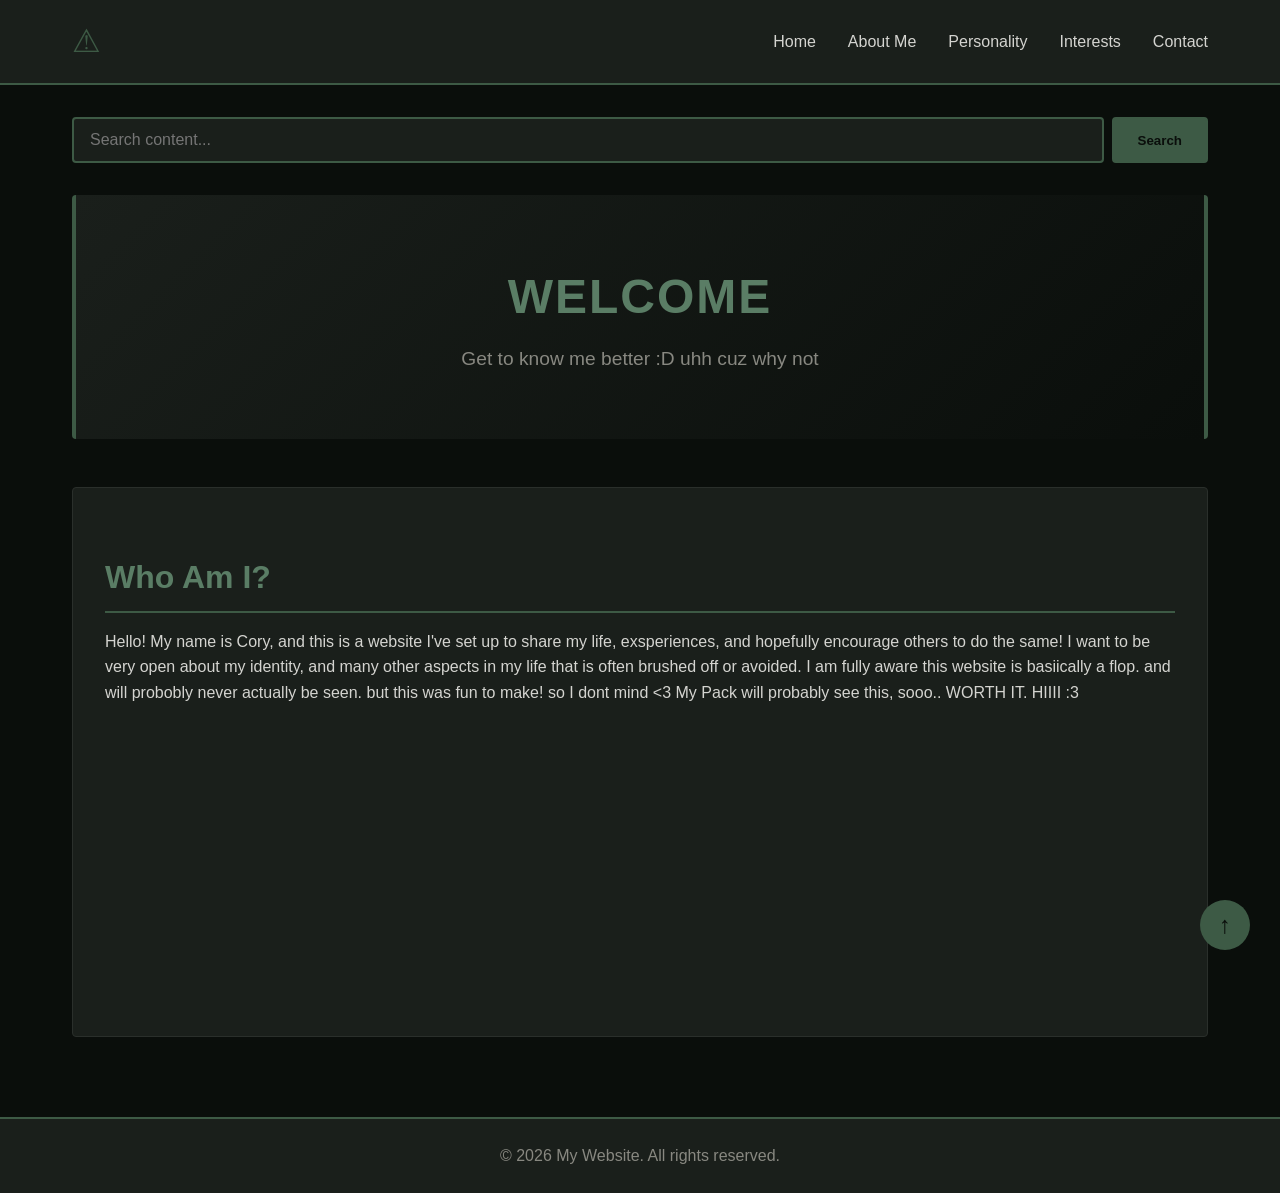
<file: index.html>
<!DOCTYPE html>
<html lang="en">
<head>
    <meta charset="UTF-8">
    <meta name="viewport" content="width=device-width, initial-scale=1.0">
    <title>Home - My Website</title>
    <link rel="stylesheet" href="css/style.css">
    <link rel="stylesheet" href="css/animations.css">
</head>
<body>
    <!-- LOADING ANIMATION -->
    <div class="loader">
        <div class="loader-spinner"></div>
    </div>

    <!-- NAVIGATION WITH MOBILE MENU -->
    <nav class="navbar">
        <div class="nav-container">
            <a href="index.html" class="logo">⚠︎</a>
            <button class="menu-btn">
                <span></span>
                <span></span>
                <span></span>
            </button>
            <ul class="nav-menu">
                <li><a href="index.html" class="nav-link active">Home</a></li>
                <li><a href="about.html" class="nav-link">About Me</a></li>
                <li><a href="personality.html" class="nav-link">Personality</a></li>
                <li><a href="interests.html" class="nav-link">Interests</a></li>
                <li><a href="contact.html" class="nav-link">Contact</a></li>
            </ul>
        </div>
    </nav>

    <main class="container">
        <!-- SEARCH BAR -->
        <div class="search-container">
            <input type="text" class="search-input" placeholder="Search content...">
            <button class="search-btn">Search</button>
            <div class="search-results"></div>
        </div>

        <!-- TABLE OF CONTENTS -->
        <div class="Table of contents"></div>

        <section class="hero">
            <h1>Welcome</h1>
            <p>Get to know me better :D 
            uhh cuz why not </p>
        </section>

        <section id="who-am-i" class="content">
            <h2>Who Am I?</h2>
            <p>Hello! My name is Cory, and this is a website I've set up to share my life, exsperiences, and hopefully encourage others to do the same! 
            I want to be very open about my identity, and many other aspects in my life that is often brushed off or avoided.
            
            I am fully aware this website is basiically a flop. and will probobly never actually be seen. but this was fun to make!
            so I dont mind <3 
            
            My Pack will probably see this, sooo.. WORTH IT. 
            
            HIIII :3 </p>
            
            <div class="quick-nav">
                <div class="card">
                    <h3>Learn About Me</h3>
                    <p>My story, identity, and background ^^ </p>
                    <a href="about.html" class="btn">Read More</a>
                </div>
                <div class="card">
                    <h3> My Personality</h3>
                    <p>Understand how I see myself and what I value :) </p>
                    <a href="personality.html" class="btn">Explore</a>
                </div>
                <div class="card">
                    <h3> My Interests</h3>
                    <p>Check out what I'm passionate about :3 </p>
                    <a href="interests.html" class="btn">Discover</a>
                </div>
            </div>
        </section>
    </main>

    <!-- BACK TO TOP BUTTON -->
    <button class="back-to-top">↑</button>

    <footer>
        <p>&copy; 2026 My Website. All rights reserved.</p>
    </footer>

    <!-- SCRIPTS -->
    <script src="js/script.js"></script>
</body>
</html>
</file>
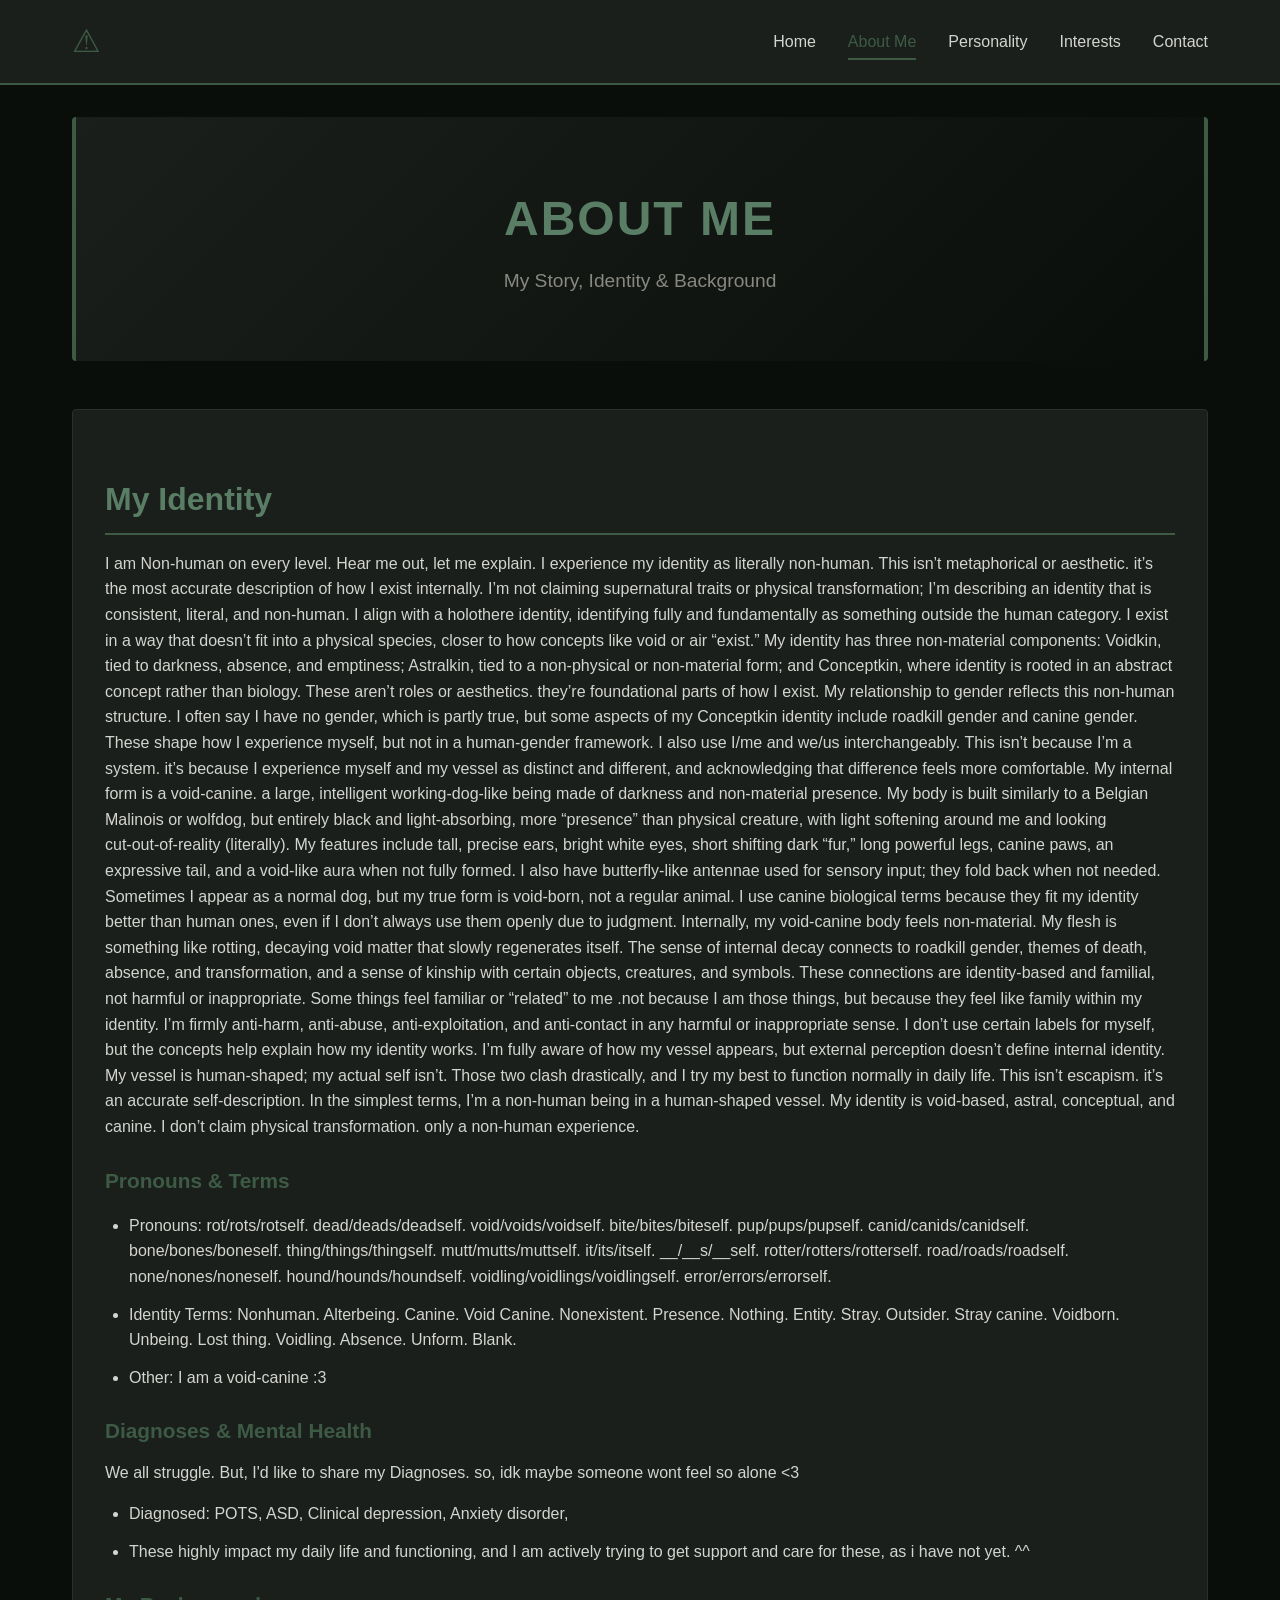
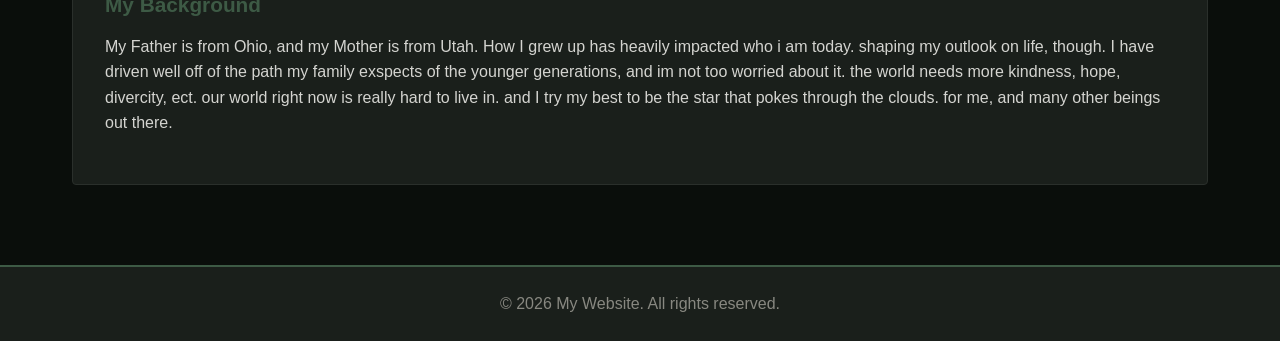
<file: about.html>
<!DOCTYPE html>
<html lang="en">
<head>
    <meta charset="UTF-8">
    <meta name="viewport" content="width=device-width, initial-scale=1.0">
    <title>About Me</title>
    <link rel="stylesheet" href="css/style.css">
</head>
<body>
    <nav class="navbar">
        <div class="nav-container">
            <a href="index.html" class="logo">⚠︎</a>
            <ul class="nav-menu">
                <li><a href="index.html" class="nav-link">Home</a></li>
                <li><a href="about.html" class="nav-link active">About Me</a></li>
                <li><a href="personality.html" class="nav-link">Personality</a></li>
                <li><a href="interests.html" class="nav-link">Interests</a></li>
                <li><a href="contact.html" class="nav-link">Contact</a></li>
            </ul>
        </div>
    </nav>

    <main class="container">
        <section class="hero">
            <h1>About Me</h1>
            <p>My Story, Identity & Background</p>
        </section>

        <section class="content">
            <h2>My Identity</h2>
            <!-- ADD YOUR MAIN IDENTITY HERE -->
            <p>I am Non-human on every level. Hear me out, let me explain.
            I experience my identity as literally non‑human. This isn’t metaphorical or aesthetic. it’s the most accurate description of how I exist internally. I’m not claiming supernatural traits or physical transformation; I’m describing an identity that is consistent, literal, and non‑human. I align with a holothere identity, identifying fully and fundamentally as something outside the human category. I exist in a way that doesn’t fit into a physical species, closer to how concepts like void or air “exist.” My identity has three non‑material components: Voidkin, tied to darkness, absence, and emptiness; Astralkin, tied to a non‑physical or non‑material form; and Conceptkin, where identity is rooted in an abstract concept rather than biology. These aren’t roles or aesthetics. they’re foundational parts of how I exist.
My relationship to gender reflects this non‑human structure. I often say I have no gender, which is partly true, but some aspects of my Conceptkin identity include roadkill gender and canine gender. These shape how I experience myself, but not in a human‑gender framework.

 I also use I/me and we/us interchangeably. This isn’t because I’m a system. it’s because I experience myself and my vessel as distinct and different, and acknowledging that difference feels more comfortable.
My internal form is a void‑canine. a large, intelligent working‑dog‑like being made of darkness and non‑material presence. My body is built similarly to a Belgian Malinois or wolfdog, but entirely black and light‑absorbing, more “presence” than physical creature, with light softening around me and looking cut‑out‑of‑reality (literally). My features include tall, precise ears, bright white eyes, short shifting dark “fur,” long powerful legs, canine paws, an expressive tail, and a void‑like aura when not fully formed. I also have butterfly‑like antennae used for sensory input; they fold back when not needed. Sometimes I appear as a normal dog, but my true form is void‑born, not a regular animal. I use canine biological terms because they fit my identity better than human ones, even if I don’t always use them openly due to judgment.
Internally, my void‑canine body feels non‑material. My flesh is something like rotting, decaying void matter that slowly regenerates itself. The sense of internal decay connects to roadkill gender, themes of death, absence, and transformation, and a sense of kinship with certain objects, creatures, and symbols. These connections are identity‑based and familial, not harmful or inappropriate. Some things feel familiar or “related” to me .not because I am those things, but because they feel like family within my identity. 

I’m firmly anti‑harm, anti‑abuse, anti‑exploitation, and anti‑contact in any harmful or inappropriate sense.

 I don’t use certain labels for myself, but the concepts help explain how my identity works.
I’m fully aware of how my vessel appears, but external perception doesn’t define internal identity. My vessel is human‑shaped; my actual self isn’t. Those two clash drastically, and I try my best to function normally in daily life. This isn’t escapism. it’s an accurate self‑description. In the simplest terms, I’m a non‑human being in a human‑shaped vessel. My identity is void‑based, astral, conceptual, and canine. I don’t claim physical transformation. only a non‑human experience.

</p>

            <h3>Pronouns & Terms</h3>
            <!-- ADD YOUR PRONOUNS & TERMS HERE -->
            <p></p>
            <ul>
                <li>Pronouns: 
                    
rot/rots/rotself.
dead/deads/deadself.
void/voids/voidself.
bite/bites/biteself.
pup/pups/pupself.
canid/canids/canidself.
bone/bones/boneself.
thing/things/thingself.
mutt/mutts/muttself.
it/its/itself.
__/__s/__self.
rotter/rotters/rotterself.
road/roads/roadself.
none/nones/noneself.
hound/hounds/houndself.
voidling/voidlings/voidlingself.
error/errors/errorself.
</li>
                <li>Identity Terms: 
                    
Nonhuman.
Alterbeing.
Canine.
Void Canine.
Nonexistent.
Presence.
Nothing.
Entity.
Stray.
Outsider.
Stray canine.
Voidborn.
Unbeing.
Lost thing.
Voidling.
Absence.
Unform.
Blank.
</li>
                <li>Other: I am a void-canine :3 </li>
            </ul>

            <h3>Diagnoses & Mental Health</h3>
            <!-- ADD YOUR DIAGNOSES HERE IF YOU WANT TO SHARE -->
            <p> We all struggle. But, I'd like to share my Diagnoses. so, idk maybe someone wont feel so alone <3 </p>
            <ul>
                <li>Diagnosed: POTS, ASD, Clinical depression, Anxiety disorder, </li>
                <li>These highly impact my daily life and functioning, and I am actively trying to get support and care for these, as i have not yet. ^^ </li>
            </ul>

            <h3>My Background</h3>
            <!-- ADD YOUR BACKSTORY HERE -->
            <p> My Father is from Ohio, and my Mother is from Utah. How I grew up has heavily impacted who i am today. shaping my outlook on life, though. I have driven well off of the path my family exspects of the younger generations, and im not too worried about it. 
            the world needs more kindness, hope, divercity, ect. our world right now is really hard to live in. and I try my best to be the star that pokes through the clouds. for me, and many other beings out there.</p>
        </section>
    </main>

    <footer>
        <p>&copy; 2026 My Website. All rights reserved.</p>
    </footer>
</body>
</html>
</file>
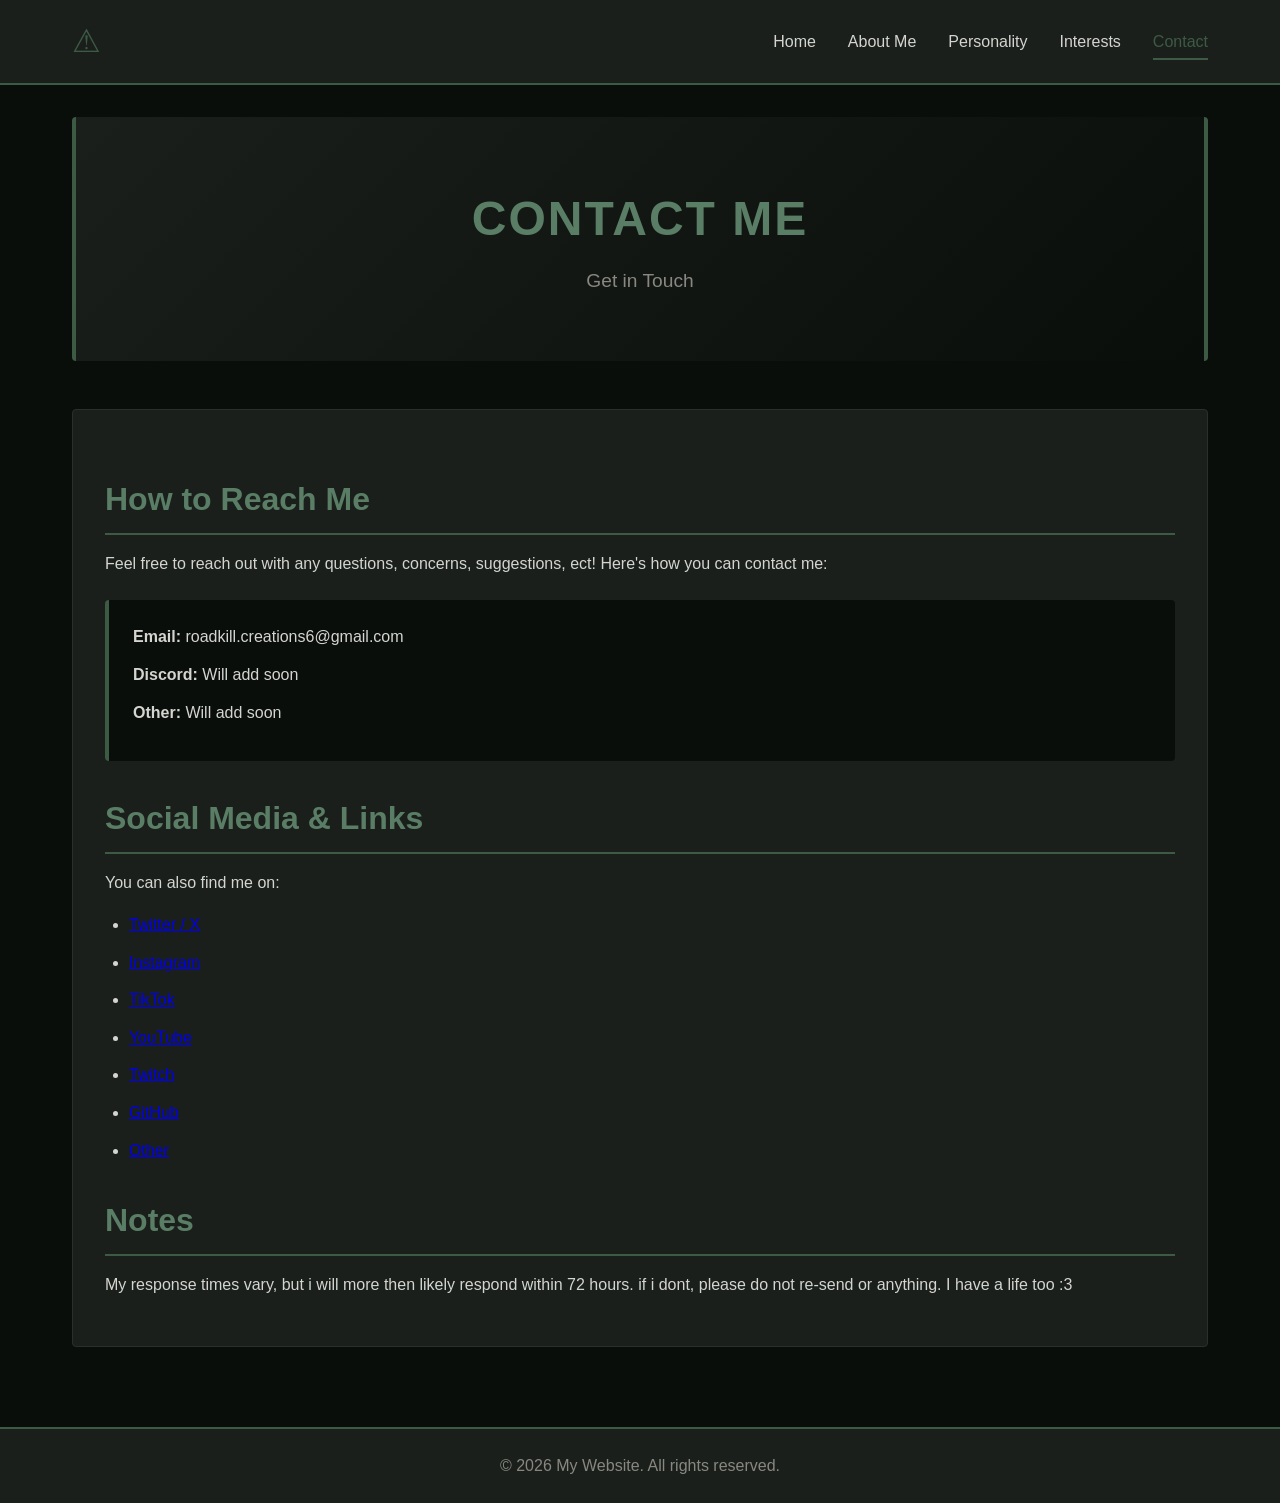
<file: contact.html>
<!DOCTYPE html>
<html lang="en">
<head>
    <meta charset="UTF-8">
    <meta name="viewport" content="width=device-width, initial-scale=1.0">
    <title>Contact</title>
    <link rel="stylesheet" href="css/style.css">
</head>
<body>
    <nav class="navbar">
        <div class="nav-container">
            <a href="index.html" class="logo">⚠︎</a>
            <ul class="nav-menu">
                <li><a href="index.html" class="nav-link">Home</a></li>
                <li><a href="about.html" class="nav-link">About Me</a></li>
                <li><a href="personality.html" class="nav-link">Personality</a></li>
                <li><a href="interests.html" class="nav-link">Interests</a></li>
                <li><a href="contact.html" class="nav-link active">Contact</a></li>
            </ul>
        </div>
    </nav>

    <main class="container">
        <section class="hero">
            <h1>Contact Me</h1>
            <p>Get in Touch</p>
        </section>

        <section class="content">
            <h2>How to Reach Me</h2>
            <!-- ADD YOUR CONTACT INFO HERE -->
            <p>Feel free to reach out with any questions, concerns, suggestions, ect! Here's how you can contact me: </p>
            
            <div class="contact-info">
                <p><strong>Email:</strong> roadkill.creations6@gmail.com</p>
                <p><strong>Discord:</strong> Will add soon </p>
                <p><strong>Other:</strong> Will add soon </p>
            </div>

            <h2>Social Media & Links</h2>
            <!-- ADD YOUR SOCIAL MEDIA LINKS HERE -->
            <p>You can also find me on:</p>
            <ul>
                <li><a href="#" target="_blank">Twitter / X</a></li>
                <li><a href="#" target="_blank">Instagram</a></li>
                <li><a href="#" target="_blank">TikTok</a></li>
                <li><a href="#" target="_blank">YouTube</a></li>
                <li><a href="#" target="_blank">Twitch</a></li>
                <li><a href="#" target="_blank">GitHub</a></li>
                <li><a href="#" target="_blank">Other</a></li>
            </ul>

            <h2>Notes</h2>
            <!-- ADD ANY CONTACT PREFERENCES HERE -->
            <p>My response times vary, but i will more then likely respond within 72 hours. if i dont, please do not re-send or anything. I have a life too :3 </p>
        </section>
    </main>

    <footer>
        <p>&copy; 2026 My Website. All rights reserved.</p>
    </footer>
</body>
</html>
</file>
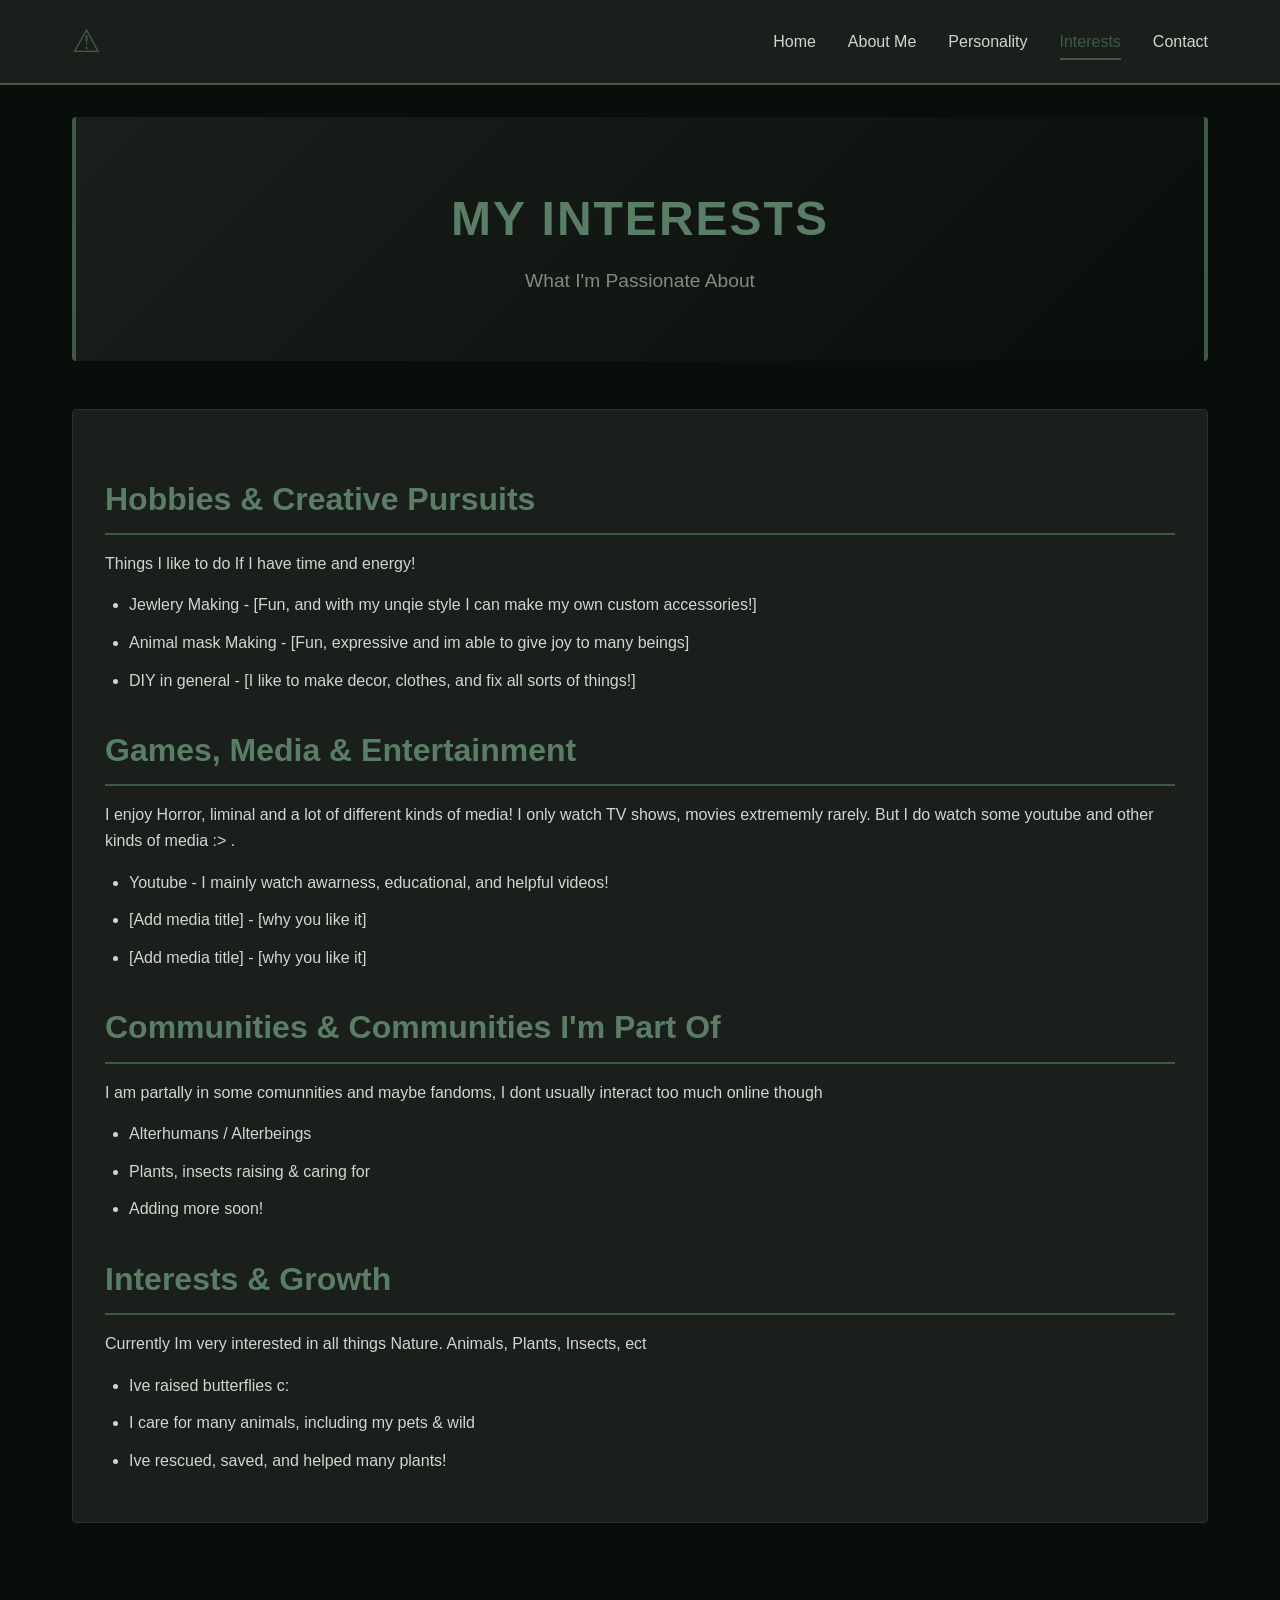
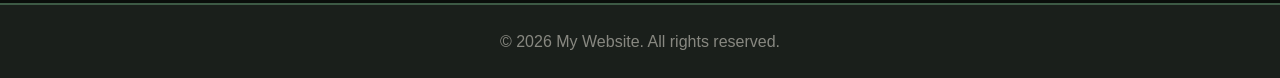
<file: interests.html>
<!DOCTYPE html>
<html lang="en">
<head>
    <meta charset="UTF-8">
    <meta name="viewport" content="width=device-width, initial-scale=1.0">
    <title>Interests</title>
    <link rel="stylesheet" href="css/style.css">
</head>
<body>
    <nav class="navbar">
        <div class="nav-container">
            <a href="index.html" class="logo">⚠︎</a>
            <ul class="nav-menu">
                <li><a href="index.html" class="nav-link">Home</a></li>
                <li><a href="about.html" class="nav-link">About Me</a></li>
                <li><a href="personality.html" class="nav-link">Personality</a></li>
                <li><a href="interests.html" class="nav-link active">Interests</a></li>
                <li><a href="contact.html" class="nav-link">Contact</a></li>
            </ul>
        </div>
    </nav>

    <main class="container">
        <section class="hero">
            <h1>My Interests</h1>
            <p>What I'm Passionate About</p>
        </section>

        <section class="content">
            <h2>Hobbies & Creative Pursuits</h2>
            <!-- ADD YOUR HOBBIES HERE -->
            <p>Things I like to do If I have time and energy!</p>
            <ul>
                <li> Jewlery Making - [Fun, and with my unqie style I can make my own custom accessories!] </li>
                <li> Animal mask Making - [Fun, expressive and im able to give joy to many beings]</li>
                <li> DIY in general - [I like to make decor, clothes, and fix all sorts of things!] </li>
            </ul>

            <h2>Games, Media & Entertainment</h2>
            <!-- ADD YOUR FAVORITE MEDIA HERE -->
            <p> I enjoy Horror, liminal and a lot of different kinds of media! I only watch TV shows, movies extrememly rarely. But I do 
                watch some youtube and other kinds of media :> . </p>
            <ul>
                <li> Youtube  - I mainly watch awarness, educational, and helpful videos! </li>
                <li>[Add media title] - [why you like it]</li>
                <li>[Add media title] - [why you like it]</li>
            </ul>

            <h2>Communities & Communities I'm Part Of</h2>
            <!-- ADD YOUR COMMUNITIES HERE -->
            <p>I am partally in some comunnities and maybe fandoms, I dont usually interact too much online though</p>
            <ul>
                <li>Alterhumans / Alterbeings </li>
                <li> Plants, insects raising & caring for </li>
                <li> Adding more soon!</li>
            </ul>

            <h2>Interests & Growth</h2>
            <!-- ADD WHAT YOU'RE LEARNING ABOUT -->
            <p>Currently Im very interested in all things Nature. Animals, Plants, Insects, ect</p>
            <ul>
                <li>Ive raised butterflies c: </li>
                <li>I care for many animals, including my pets & wild</li>
                <li>Ive rescued, saved, and helped many plants! </li>
            </ul>
        </section>
    </main>

    <footer>
        <p>&copy; 2026 My Website. All rights reserved.</p>
    </footer>
</body>
</html>
</file>
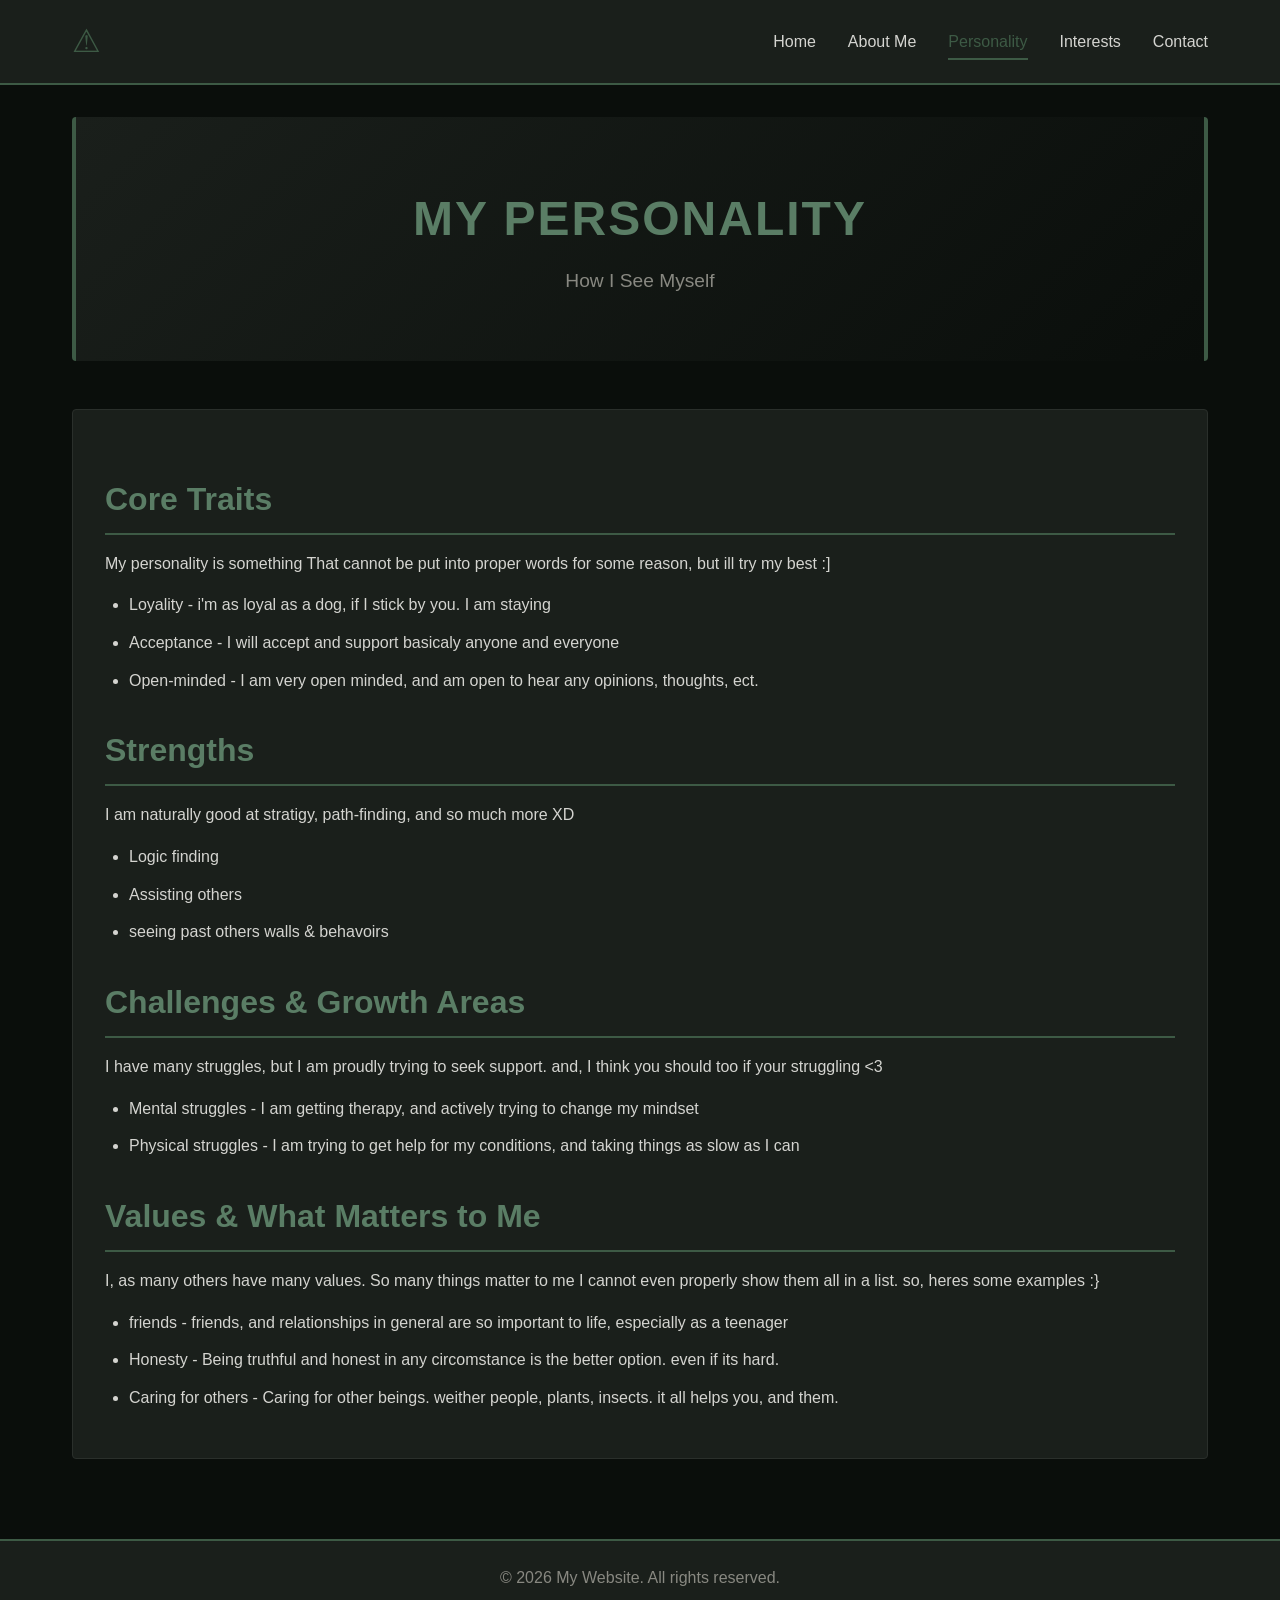
<file: personality.html>
<!DOCTYPE html>
<html lang="en">
<head>
    <meta charset="UTF-8">
    <meta name="viewport" content="width=device-width, initial-scale=1.0">
    <title>Personality</title>
    <link rel="stylesheet" href="css/style.css">
</head>
<body>
    <nav class="navbar">
        <div class="nav-container">
            <a href="index.html" class="logo">⚠︎</a>
            <ul class="nav-menu">
                <li><a href="index.html" class="nav-link">Home</a></li>
                <li><a href="about.html" class="nav-link">About Me</a></li>
                <li><a href="personality.html" class="nav-link active">Personality</a></li>
                <li><a href="interests.html" class="nav-link">Interests</a></li>
                <li><a href="contact.html" class="nav-link">Contact</a></li>
            </ul>
        </div>
    </nav>

    <main class="container">
        <section class="hero">
            <h1>My Personality</h1>
            <p>How I See Myself</p>
        </section>

        <section class="content">
            <h2>Core Traits</h2>
            <!-- ADD YOUR PERSONALITY TRAITS HERE -->
            <p>My personality is something That cannot be put into proper words for some reason, but ill try my best :] </p>
            <ul>
                <li> Loyality - i'm as loyal as a dog, if I stick by you. I am staying </li>
                <li> Acceptance - I will accept and support basicaly anyone and everyone</li>
                <li> Open-minded - I am very open minded, and am open to hear any opinions, thoughts, ect. </li>
            </ul>

            <h2>Strengths</h2>
            <!-- ADD YOUR STRENGTHS HERE -->
            <p>I am naturally good at stratigy, path-finding, and so much more XD </p>
            <ul>
                <li>Logic finding</li>
                <li>Assisting others </li>
                <li>seeing past others walls & behavoirs </li>
            </ul>

            <h2>Challenges & Growth Areas</h2>
            <!-- ADD YOUR CHALLENGES HERE -->
            <p> I have many struggles, but I am proudly trying to seek support. and, I think you should too if your struggling <3 </p>
            <ul>
                <li> Mental struggles - I am getting therapy, and actively trying to change my mindset </li>
                <li> Physical struggles - I am trying to get help for my conditions, and taking things as slow as I can</li>
            </ul>

            <h2>Values & What Matters to Me</h2>
            <!-- ADD YOUR VALUES HERE -->
            <p> I, as many others have many values. So many things matter to me I cannot even properly show them all in a list. so, heres some examples :} </p>
            <ul>
                <li> friends - friends, and relationships in general are so important to life, especially as a teenager </li>
                <li> Honesty - Being truthful and honest in any circomstance is the better option. even if its hard. </li>
                <li> Caring for others - Caring for other beings. weither people, plants, insects. it all helps you, and them.</li>
            </ul>
        </section>
    </main>

    <footer>
        <p>&copy; 2026 My Website. All rights reserved.</p>
    </footer>
</body>
</html>
</file>
<file: css/style.css>
/* ============================================
   UPDATED STYLE.CSS - Mobile Menu Support
   ============================================ */

* {
    margin: 0;
    padding: 0;
    box-sizing: border-box;
}

/* Color Variables - Dark Nature Theme */
:root {
    --primary-dark: #0a0e0b;        /* Very dark black */
    --secondary-dark: #1a1f1b;      /* Dark gray-black */
    --accent-green: #3d5a45;        /* Muted forest green */
    --accent-green-light: #5a7d65;  /* Lighter muted green */
    --text-light: #d4d4d0;          /* Off-white for text */
    --text-muted: #888881;          /* Muted gray text */
    --border: #2a2f2b;              /* Border color */
}

body {
    font-family: 'Segoe UI', Tahoma, Geneva, Verdana, sans-serif;
    background-color: var(--primary-dark);
    color: var(--text-light);
    line-height: 1.6;
}

/* Navigation Bar */
.navbar {
    background-color: var(--secondary-dark);
    padding: 1rem 0;
    border-bottom: 2px solid var(--accent-green);
    position: sticky;
    top: 0;
    z-index: 100;
}

.nav-container {
    max-width: 1200px;
    margin: 0 auto;
    padding: 0 2rem;
    display: flex;
    justify-content: space-between;
    align-items: center;
}

.logo {
    font-size: 2rem;
    text-decoration: none;
    color: var(--accent-green);
}

.nav-menu {
    display: flex;
    list-style: none;
    gap: 2rem;
}

.nav-link {
    color: var(--text-light);
    text-decoration: none;
    font-weight: 500;
    transition: all 0.3s ease;
    padding-bottom: 0.5rem;
    border-bottom: 2px solid transparent;
}

.nav-link:hover,
.nav-link.active {
    color: var(--accent-green);
    border-bottom: 2px solid var(--accent-green);
}

/* Container */
.container {
    max-width: 1200px;
    margin: 0 auto;
    padding: 2rem;
}

/* Hero Section */
.hero {
    text-align: center;
    padding: 4rem 2rem;
    background: linear-gradient(135deg, var(--secondary-dark) 0%, var(--primary-dark) 100%);
    border-left: 4px solid var(--accent-green);
    border-right: 4px solid var(--accent-green);
    margin-bottom: 3rem;
    border-radius: 4px;
}

.hero h1 {
    font-size: 3rem;
    color: var(--accent-green-light);
    margin-bottom: 0.5rem;
    text-transform: uppercase;
    letter-spacing: 2px;
}

.hero p {
    font-size: 1.2rem;
    color: var(--text-muted);
}

/* Content Section */
.content {
    background-color: var(--secondary-dark);
    padding: 2rem;
    border-radius: 4px;
    border: 1px solid var(--border);
}

.content h2 {
    color: var(--accent-green-light);
    font-size: 2rem;
    margin-top: 2rem;
    margin-bottom: 1rem;
    border-bottom: 2px solid var(--accent-green);
    padding-bottom: 0.5rem;
}

.content h3 {
    color: var(--accent-green);
    font-size: 1.3rem;
    margin-top: 1.5rem;
    margin-bottom: 0.75rem;
}

.content p {
    margin-bottom: 1rem;
    color: var(--text-light);
}

.content ul {
    margin-left: 1.5rem;
    margin-bottom: 1rem;
}

.content li {
    margin-bottom: 0.75rem;
    color: var(--text-light);
}

/* Cards */
.quick-nav {
    display: grid;
    grid-template-columns: repeat(auto-fit, minmax(280px, 1fr));
    gap: 2rem;
    margin-top: 2rem;
}

.card {
    background-color: var(--primary-dark);
    border: 2px solid var(--accent-green);
    border-radius: 4px;
    padding: 1.5rem;
    text-align: center;
    transition: all 0.3s ease;
}

.card:hover {
    background-color: var(--secondary-dark);
    border-color: var(--accent-green-light);
    transform: translateY(-5px);
}

.card h3 {
    color: var(--accent-green-light);
    margin-bottom: 1rem;
    font-size: 1.5rem;
}

.card p {
    color: var(--text-muted);
    margin-bottom: 1.5rem;
}

/* Button */
.btn {
    display: inline-block;
    background-color: var(--accent-green);
    color: var(--primary-dark);
    padding: 0.75rem 1.5rem;
    text-decoration: none;
    border-radius: 4px;
    font-weight: 600;
    transition: all 0.3s ease;
    border: 2px solid var(--accent-green);
}

.btn:hover {
    background-color: var(--accent-green-light);
    border-color: var(--accent-green-light);
    transform: scale(1.05);
}

/* Contact Info */
.contact-info {
    background-color: var(--primary-dark);
    border-left: 4px solid var(--accent-green);
    padding: 1.5rem;
    margin: 1.5rem 0;
    border-radius: 4px;
}

.contact-info p {
    margin-bottom: 0.75rem;
}

.contact-info a {
    color: var(--accent-green);
    text-decoration: none;
    transition: color 0.3s ease;
}

.contact-info a:hover {
    color: var(--accent-green-light);
    text-decoration: underline;
}

/* Footer */
footer {
    background-color: var(--secondary-dark);
    border-top: 2px solid var(--accent-green);
    text-align: center;
    padding: 1.5rem;
    margin-top: 3rem;
    color: var(--text-muted);
}

/* Responsive Design */
@media (max-width: 768px) {
    .nav-menu {
        gap: 1rem;
        font-size: 0.9rem;
    }

    .hero h1 {
        font-size: 2rem;
    }

    .hero p {
        font-size: 1rem;
    }

    .container {
        padding: 1rem;
    }

    .content {
        padding: 1rem;
    }

    .quick-nav {
        grid-template-columns: 1fr;
    }
}

@media (max-width: 480px) {
    .nav-container {
        padding: 0 1rem;
    }

    .nav-menu {
        gap: 0.5rem;
        font-size: 0.8rem;
    }

    .hero h1 {
        font-size: 1.5rem;
    }
}
</file>
<file: css/animations.css>
/* ============================================
   ANIMATIONS CSS - All Features
   ============================================ */

/* Loading Animation */
.loader {
    position: fixed;
    top: 0;
    left: 0;
    width: 100%;
    height: 100%;
    background-color: var(--primary-dark);
    display: flex;
    justify-content: center;
    align-items: center;
    z-index: 9999;
    animation: fadeOut 0.8s ease-in-out 1.2s forwards;
}

.loader-spinner {
    width: 60px;
    height: 60px;
    border: 5px solid var(--accent-green);
    border-top-color: var(--accent-green-light);
    border-radius: 50%;
    animation: spin 1s linear infinite;
}

@keyframes spin {
    to {
        transform: rotate(360deg);
    }
}

@keyframes fadeOut {
    to {
        opacity: 0;
        visibility: hidden;
    }
}

/* Scroll Animations */
.fade-in {
    opacity: 0;
    animation: slideInUp 0.8s ease-out forwards;
}

.fade-in:nth-child(1) { animation-delay: 0.1s; }
.fade-in:nth-child(2) { animation-delay: 0.2s; }
.fade-in:nth-child(3) { animation-delay: 0.3s; }
.fade-in:nth-child(4) { animation-delay: 0.4s; }
.fade-in:nth-child(5) { animation-delay: 0.5s; }

@keyframes slideInUp {
    from {
        opacity: 0;
        transform: translateY(30px);
    }
    to {
        opacity: 1;
        transform: translateY(0);
    }
}

@keyframes slideInLeft {
    from {
        opacity: 0;
        transform: translateX(-30px);
    }
    to {
        opacity: 1;
        transform: translateX(0);
    }
}

@keyframes slideInRight {
    from {
        opacity: 0;
        transform: translateX(30px);
    }
    to {
        opacity: 1;
        transform: translateX(0);
    }
}

/* Enhanced Button Animations */
.btn {
    position: relative;
    overflow: hidden;
}

.btn:hover {
    animation: buttonPulse 0.6s ease-out;
}

@keyframes buttonPulse {
    0% {
        transform: scale(1) rotate(0deg);
    }
    50% {
        transform: scale(1.08) rotate(2deg);
    }
    100% {
        transform: scale(1.05) rotate(0deg);
    }
}

/* Button shine effect (optional) */
.btn-shine::before {
    content: '';
    position: absolute;
    top: 0;
    left: -100%;
    width: 100%;
    height: 100%;
    background: linear-gradient(90deg, transparent, rgba(255, 255, 255, 0.3), transparent);
    transition: left 0.5s;
}

.btn-shine:hover::before {
    left: 100%;
}

/* Mobile Menu Animation */
.menu-btn {
    display: none;
    background: none;
    border: none;
    cursor: pointer;
    padding: 0;
    z-index: 200;
}

.menu-btn span {
    display: block;
    width: 25px;
    height: 3px;
    background-color: var(--accent-green);
    margin: 5px 0;
    transition: all 0.3s ease;
    border-radius: 2px;
}

.menu-btn.active span:nth-child(1) {
    transform: rotate(45deg) translate(10px, 10px);
}

.menu-btn.active span:nth-child(2) {
    opacity: 0;
}

.menu-btn.active span:nth-child(3) {
    transform: rotate(-45deg) translate(7px, -7px);
}

/* Mobile Menu Slide Animation */
.nav-menu {
    animation: menuSlideIn 0.4s ease-out;
}

@keyframes menuSlideIn {
    from {
        opacity: 0;
        transform: translateY(-20px);
    }
    to {
        opacity: 1;
        transform: translateY(0);
    }
}

/* Back to Top Button */
.back-to-top {
    position: fixed;
    bottom: -50px;
    right: 30px;
    width: 50px;
    height: 50px;
    background-color: var(--accent-green);
    color: var(--primary-dark);
    border: none;
    border-radius: 50%;
    font-size: 24px;
    cursor: pointer;
    transition: all 0.3s ease;
    z-index: 99;
    display: flex;
    align-items: center;
    justify-content: center;
    font-weight: bold;
}

.back-to-top.show {
    bottom: 30px;
    animation: popUp 0.5s ease-out;
}

.back-to-top:hover {
    background-color: var(--accent-green-light);
    transform: translateY(-5px);
    box-shadow: 0 5px 15px rgba(93, 157, 123, 0.3);
}

@keyframes popUp {
    from {
        opacity: 0;
        transform: translateY(20px);
    }
    to {
        opacity: 1;
        transform: translateY(0);
    }
}

/* Search Container */
.search-container {
    position: relative;
    margin-bottom: 2rem;
    display: flex;
    gap: 0.5rem;
    flex-wrap: wrap;
}

.search-input {
    flex: 1;
    min-width: 200px;
    padding: 0.75rem 1rem;
    background-color: var(--secondary-dark);
    border: 2px solid var(--accent-green);
    color: var(--text-light);
    border-radius: 4px;
    font-size: 1rem;
    transition: all 0.3s ease;
}

.search-input:focus {
    outline: none;
    border-color: var(--accent-green-light);
    box-shadow: 0 0 10px rgba(93, 157, 123, 0.2);
    background-color: var(--primary-dark);
}

.search-btn {
    padding: 0.75rem 1.5rem;
    background-color: var(--accent-green);
    color: var(--primary-dark);
    border: 2px solid var(--accent-green);
    border-radius: 4px;
    cursor: pointer;
    font-weight: 600;
    transition: all 0.3s ease;
}

.search-btn:hover {
    background-color: var(--accent-green-light);
    transform: scale(1.05);
}

/* Search Results Dropdown */
.search-results {
    position: absolute;
    top: 100%;
    left: 0;
    right: 0;
    background-color: var(--secondary-dark);
    border: 2px solid var(--accent-green);
    border-top: none;
    border-radius: 0 0 4px 4px;
    max-height: 300px;
    overflow-y: auto;
    display: none;
    z-index: 100;
    animation: slideDown 0.3s ease-out;
}

.search-results.show {
    display: block;
}

.search-result-item {
    padding: 0.75rem 1rem;
    border-bottom: 1px solid var(--border);
    cursor: pointer;
    transition: all 0.2s ease;
}

.search-result-item:hover {
    background-color: var(--primary-dark);
    padding-left: 1.5rem;
    color: var(--accent-green-light);
}

.search-result-item:last-child {
    border-bottom: none;
}

@keyframes slideDown {
    from {
        opacity: 0;
        transform: translateY(-10px);
    }
    to {
        opacity: 1;
        transform: translateY(0);
    }
}

/* Table of Contents */
.table-of-contents {
    background-color: var(--secondary-dark);
    border: 2px solid var(--accent-green);
    border-radius: 4px;
    padding: 1.5rem;
    margin-bottom: 2rem;
    animation: slideInLeft 0.6s ease-out;
}

.table-of-contents h3 {
    color: var(--accent-green-light);
    margin-bottom: 1rem;
    font-size: 1.1rem;
}

.table-of-contents ul {
    list-style: none;
}

.table-of-contents li {
    margin-bottom: 0.5rem;
}

.table-of-contents a {
    color: var(--accent-green);
    text-decoration: none;
    transition: all 0.3s ease;
    padding-left: 0.5rem;
}

.table-of-contents a:hover {
    color: var(--accent-green-light);
    padding-left: 1rem;
    text-decoration: underline;
}

/* Card Animation on Scroll */
.card {
    animation: slideInUp 0.6s ease-out;
}

.card:nth-child(1) { animation-delay: 0s; }
.card:nth-child(2) { animation-delay: 0.1s; }
.card:nth-child(3) { animation-delay: 0.2s; }
.card:nth-child(4) { animation-delay: 0.3s; }

/* Hero Section Animation */
.hero {
    animation: slideInUp 0.8s ease-out;
}

.hero h1 {
    animation: slideInDown 0.8s ease-out;
}

@keyframes slideInDown {
    from {
        opacity: 0;
        transform: translateY(-30px);
    }
    to {
        opacity: 1;
        transform: translateY(0);
    }
}

/* Content Section Animation */
.content {
    animation: slideInUp 1s ease-out 0.2s forwards;
    opacity: 0;
}

/* Responsive Design for Mobile Menu */
@media (max-width: 768px) {
    .menu-btn {
        display: block;
    }

    .nav-menu {
        position: absolute;
        top: 70px;
        left: -100%;
        flex-direction: column;
        background-color: var(--secondary-dark);
        width: 100%;
        text-align: center;
        transition: left 0.3s ease;
        padding: 2rem 0;
        gap: 0;
        border-bottom: 2px solid var(--accent-green);
    }

    .nav-menu.active {
        left: 0;
    }

    .nav-menu li {
        padding: 1rem 0;
    }

    .back-to-top {
        width: 45px;
        height: 45px;
        font-size: 20px;
        right: 20px;
    }

    .back-to-top.show {
        bottom: 20px;
    }

    .search-container {
        flex-direction: column;
    }

    .search-input {
        min-width: auto;
    }

    .search-btn {
        width: 100%;
    }

    .table-of-contents {
        padding: 1rem;
    }
}

@media (max-width: 480px) {
    .loader-spinner {
        width: 45px;
        height: 45px;
        border: 4px solid var(--accent-green);
    }

    .back-to-top {
        width: 40px;
        height: 40px;
        font-size: 18px;
        right: 15px;
    }

    .back-to-top.show {
        bottom: 15px;
    }

    .table-of-contents {
        padding: 0.75rem;
        margin-bottom: 1rem;
    }

    .table-of-contents h3 {
        font-size: 0.95rem;
    }

    .table-of-contents a {
        font-size: 0.9rem;
    }
}
</file>
